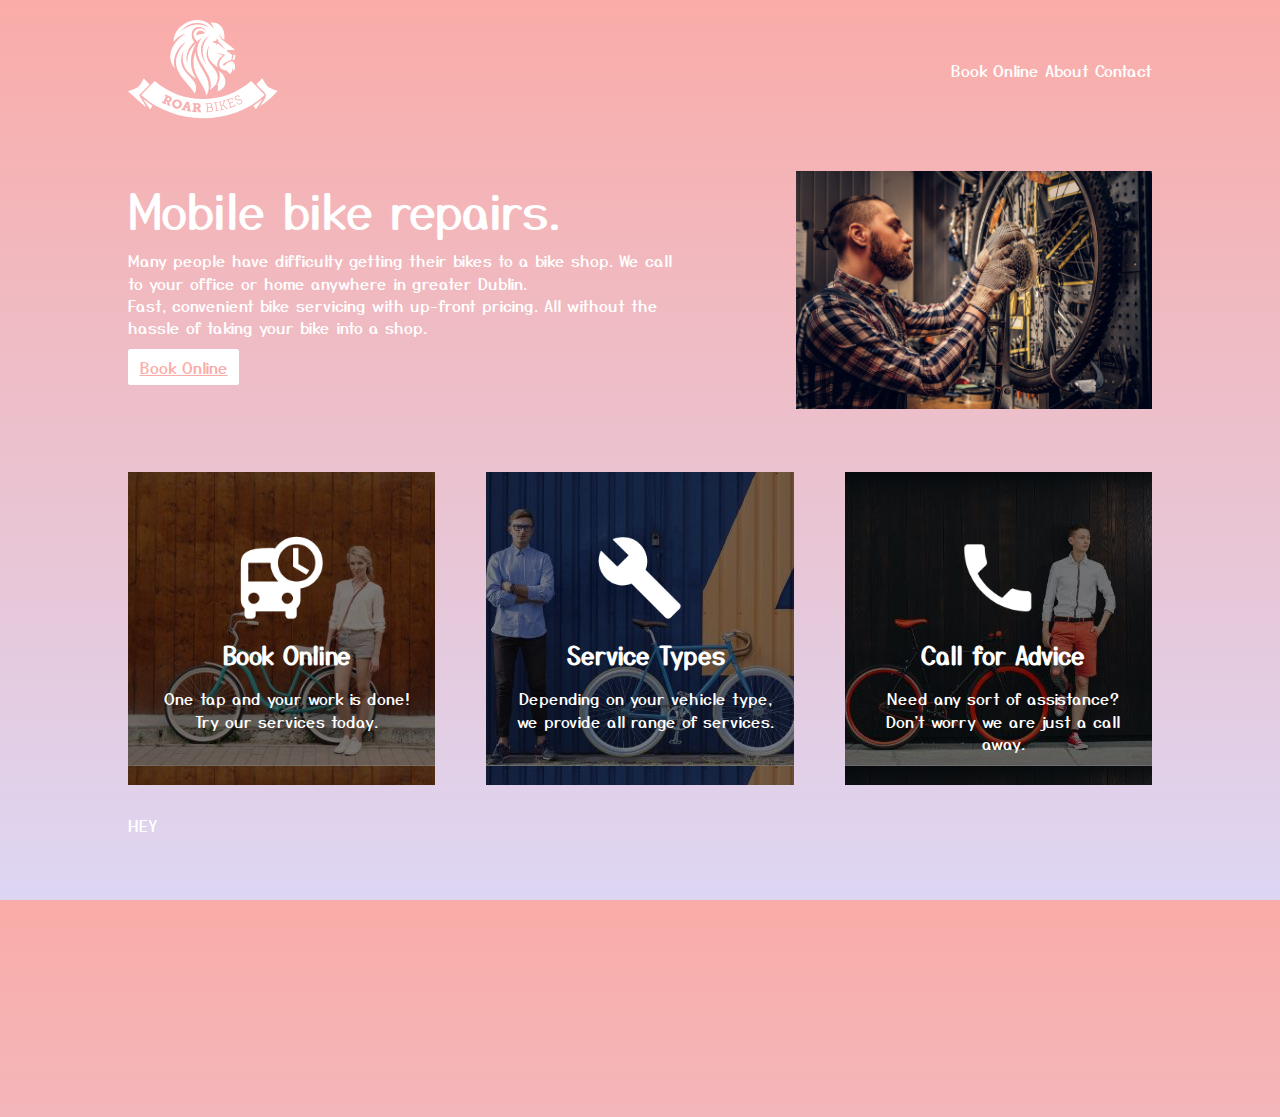
<file: index.html>
<!DOCTYPE html>
<html lang="en">
  <head>
    <meta charset="UTF-8">
    <meta name="viewport" content="width=device-width, initial-scale=1.0">
    <title>Roar Cycles - Bike Repair in Dublin</title>

    <link rel="stylesheet" href="css-reset.css">
    <link rel="stylesheet" href="style.css">
    <link href="https://fonts.googleapis.com/css2?family=Yusei+Magic&display=swap" rel="stylesheet">
  </head>

  <body>
    <div class="container">
      <header>
        <div class="logo">
          <img 
            src="imgs/logo-roar-bikes.png" 
            alt="Lion Logo" 
          >
        </div>

        <div>
          <nav>
            Book Online About Contact
          </nav>
        </div>
      </header>

      <main>
        <div class="heroBox1">
          <h1>Mobile bike repairs.</h1>

          <p>
            Many people have difficulty getting their bikes to a bike shop. 
            We call to your office or home anywhere in greater Dublin. 
          </p>

          <p>
            Fast, convenient bike servicing with up-front pricing. 
            All without the hassle of taking your bike into a shop.
          </p>

          <a href="test-page.html" class="book-button">Book Online</a>
        </div>

        <div class="heroBox2">
          <img src="imgs/heroImage.jpg" alt="Person Reparing a bike in Dublin.">
        </div>
      </main>

      <div class="cards">
        <div class="card1">
          <a href="#">
            <img src="icons/icon1-delivery.png" alt="Book Service Online">
            <h2>Book Online</h2>
            <p>One tap and your work is done! Try our services today.</p>
          </a>
        </div>

        <div class="card2">
          <a href="#">
            <img src="icons/icon2-wrench.png" alt="Services Avavilabe">
            <h2>Service Types</h2>
            <p>Depending on your vehicle type, we provide all range of services.</p>
          </a>
        </div>

        <div class="card3">
          <a href="#">
            <img src="icons/icon3-phone.png" alt="Need Advice?">
            <h2>Call for Advice</h2>
            <p>Need any sort of assistance? Don't worry we are just a call away.</p>
          </a>
        </div>
      </div>

      <div class="testimonials">
        HEY
      </div>
    </div>
  </body>
</html>
</file>
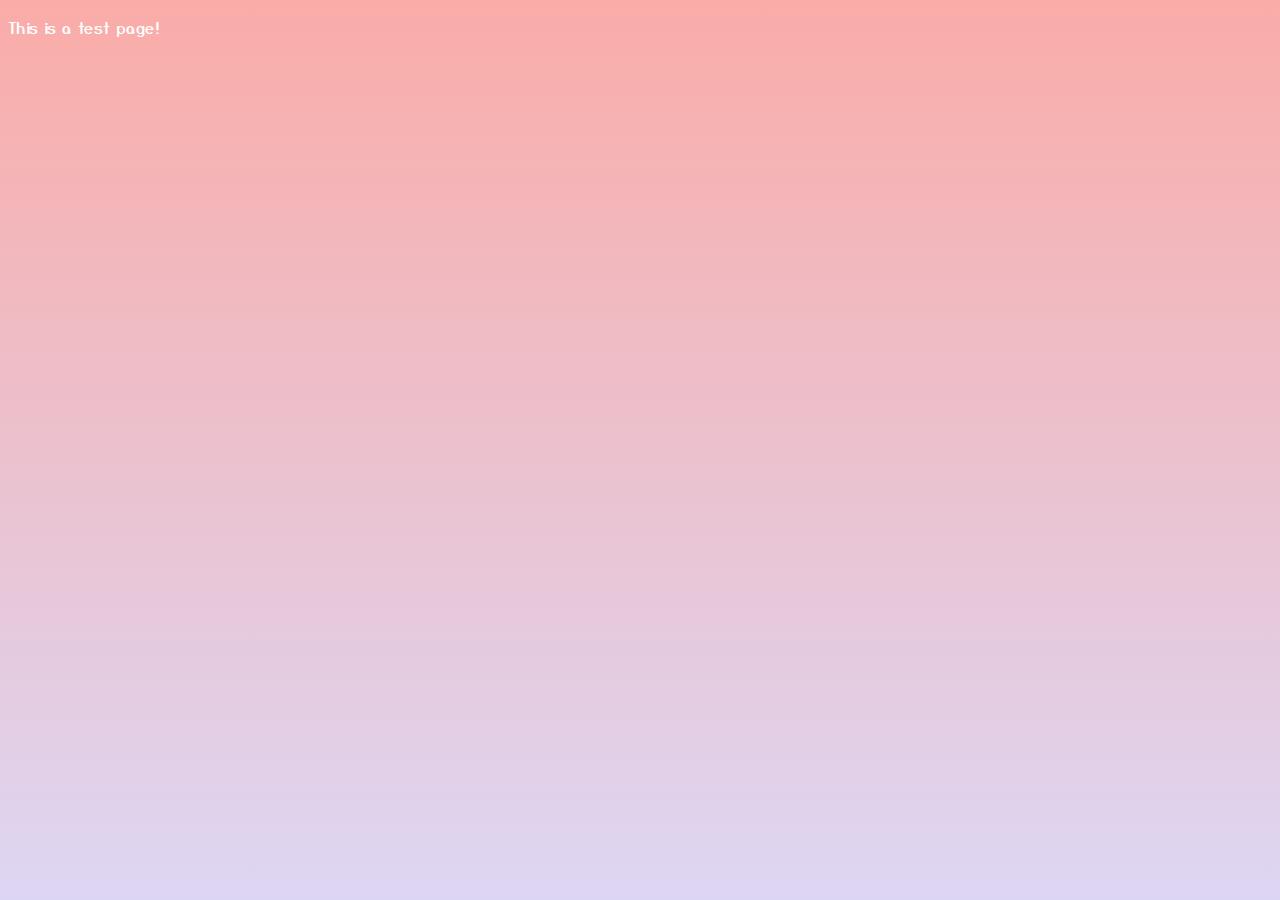
<file: test-page.html>
<!DOCTYPE html>
<html lang="en">
  <head>
    <meta charset="UTF-8">
    <meta http-equiv="X-UA-Compatible" content="IE=edge">
    <meta name="viewport" content="width=device-width, initial-scale=1.0">
    
    <title>Test Page</title>
    
    <link rel="stylesheet" href="style.css">
    <link href="https://fonts.googleapis.com/css2?family=Yusei+Magic&display=swap" rel="stylesheet">
  </head>

  <body>
    <p>This is a test page!</p>
  </body>
</html>
</file>
<file: style.css>
html {
  height: 100%;
}

body {
  background-image: linear-gradient(#FAACA8, #DDD6F3);
  font-family: 'Yusei Magic', sans-serif;
  color: white;
  /* line-height: 1.4rem; */
}

.container {
  width: 1024px;
  min-height: 300px;
  margin-left: auto;
  margin-right: auto;
}

header {
  display: flex;
  padding-top: 20px;
  padding-bottom: 20px;
  align-items: center;
}

nav {
  display: flex;
  justify-content: space-between;
  float: right;
}

main {
  min-height: 300px;
  display: flex;
  align-items: center;
}

.cards {
  margin-top: 2rem;
  min-height: 300px;
  display: flex;
  justify-content: space-between;
  text-align: center;
}

.card1 {
  min-height: 300px;
  width: 30%;
  background-image: url('./imgs/card1.jpg');
}

.card2 {
  min-height: 300px;
  width: 30%;
  background-image: url('./imgs/card2.jpg');
}

.card3 {
  min-height: 300px;
  width: 30%;
  background-image: url('./imgs/card3.jpg');
}

.heroBox1 {
  flex: 2;
  margin-right: 7rem;
}

.heroBox2 {
  flex: 1;
}

.logo {
  flex: 2;
}

h1 {
  font-size: 3rem;
  margin-bottom: 1rem;
}

p {
  line-height: 1.4rem;
}

.book-button {
  background-color: white;
  color: #FAACA8;
  font-size: medium;
  width: 20%;
  text-align: center;
  margin: 10px 0px;
  padding: 10px 0px;
  border-radius: 2.5px;
  display: inline-block;
}

.cards img {
  height: 90px;
  width: 90px;
  display: block;
  margin-left: auto;
  margin-right: auto;
  margin-top: 20%;
}

.cards p {
  margin: 20px 20px 30px 30px;
}

h2 {
  font-size: x-large;
  font-weight: 700;
  margin: 20px 10px 0px 20px;
}

.testimonials {
  margin-top: 2rem;
  min-height: 300px;
  display: flex;
  justify-content: space-between;
}

.cards a {
  color: white;
  text-decoration: none;
}
</file>
